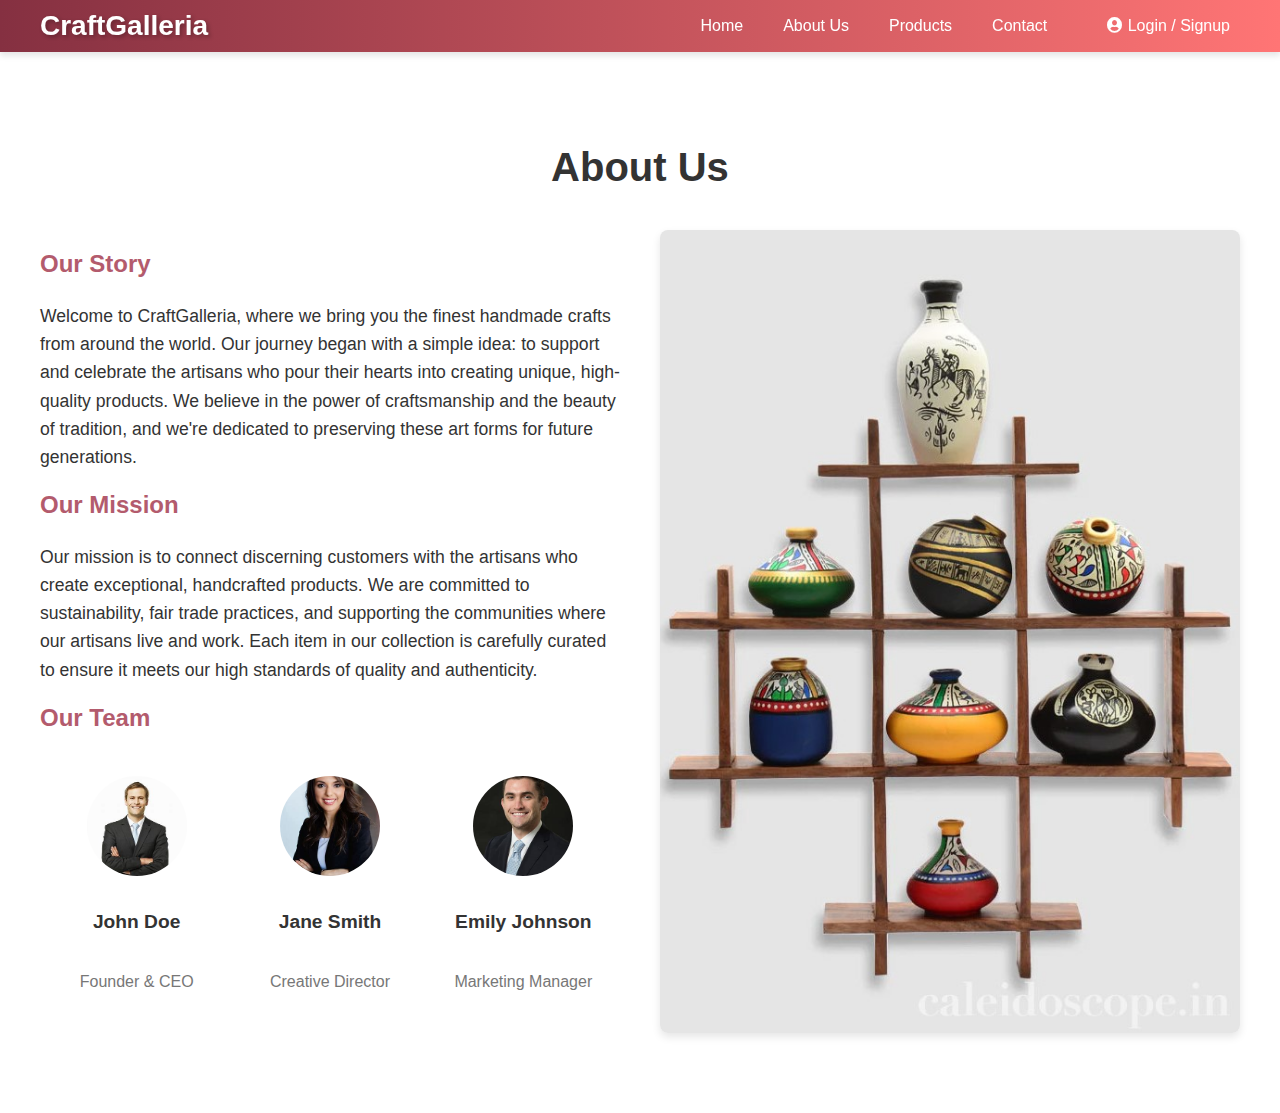
<file: learnmore.html>
<!DOCTYPE html>
<html lang="en">
<head>
    <meta charset="UTF-8">
    <meta name="viewport" content="width=device-width, initial-scale=1.0">
    <title>About Us</title>
    <link rel="stylesheet" href="learnmore.css">
    <link rel="stylesheet" href="https://cdnjs.cloudflare.com/ajax/libs/font-awesome/5.15.3/css/all.min.css">
</head>
<body>
    <header>
        <nav>
            <div class="logo">CraftGalleria</div>
            <div class="menu-icon" id="menu-icon">
                <i class="fas fa-bars"></i>
            </div>
            <ul class="nav-links" id="nav-links">
                <li><a href="index.html#home">Home</a></li>
                <li><a href="index.html#aboutus">About Us</a></li>
                <li><a href="index.html#products">Products</a></li>
                <li><a href="index.html#contact">Contact</a></li>
                <li class="login-signup"><a href="login.html"><i class="fa fa-user-circle" aria-hidden="true"></i> Login / Signup</a></li>
            </ul>
        </nav>
    </header>

    <section id="about" class="about-section">
        <h2>About Us</h2>
        <div class="about-content">
            <div class="about-info">
                <h3>Our Story</h3>
                <p>Welcome to CraftGalleria, where we bring you the finest handmade crafts from around the world. Our journey began with a simple idea: to support and celebrate the artisans who pour their hearts into creating unique, high-quality products. We believe in the power of craftsmanship and the beauty of tradition, and we're dedicated to preserving these art forms for future generations.</p>
                
                <h3>Our Mission</h3>
                <p>Our mission is to connect discerning customers with the artisans who create exceptional, handcrafted products. We are committed to sustainability, fair trade practices, and supporting the communities where our artisans live and work. Each item in our collection is carefully curated to ensure it meets our high standards of quality and authenticity.</p>
                
                <h3>Our Team</h3>
                <div class="team">
                    <div class="team-member">
                        <img src="assets/OIP.jfif" alt="Team Member 1">
                        <h4>John Doe</h4>
                        <p>Founder & CEO</p>
                    </div>
                    <div class="team-member">
                        <img src="assets/download (1).jfif" alt="Team Member 2">
                        <h4>Jane Smith</h4>
                        <p>Creative Director</p>
                    </div>
                    <div class="team-member">
                        <img src="assets/download.jfif" alt="Team Member 3">
                        <h4>Emily Johnson</h4>
                        <p>Marketing Manager</p>
                    </div>
                </div>
            </div>
            <div class="about-image">
                <img src="assets/Indian-Handicrafts-Online.jpg" alt="About Us Image">
            </div>
        </div>
    </section>
    
    <script>
        document.getElementById('menu-icon').addEventListener('click', function() {
            const navLinks = document.getElementById('nav-links');
            navLinks.classList.toggle('active');
        });
    </script>
</body>
</html>
</file>
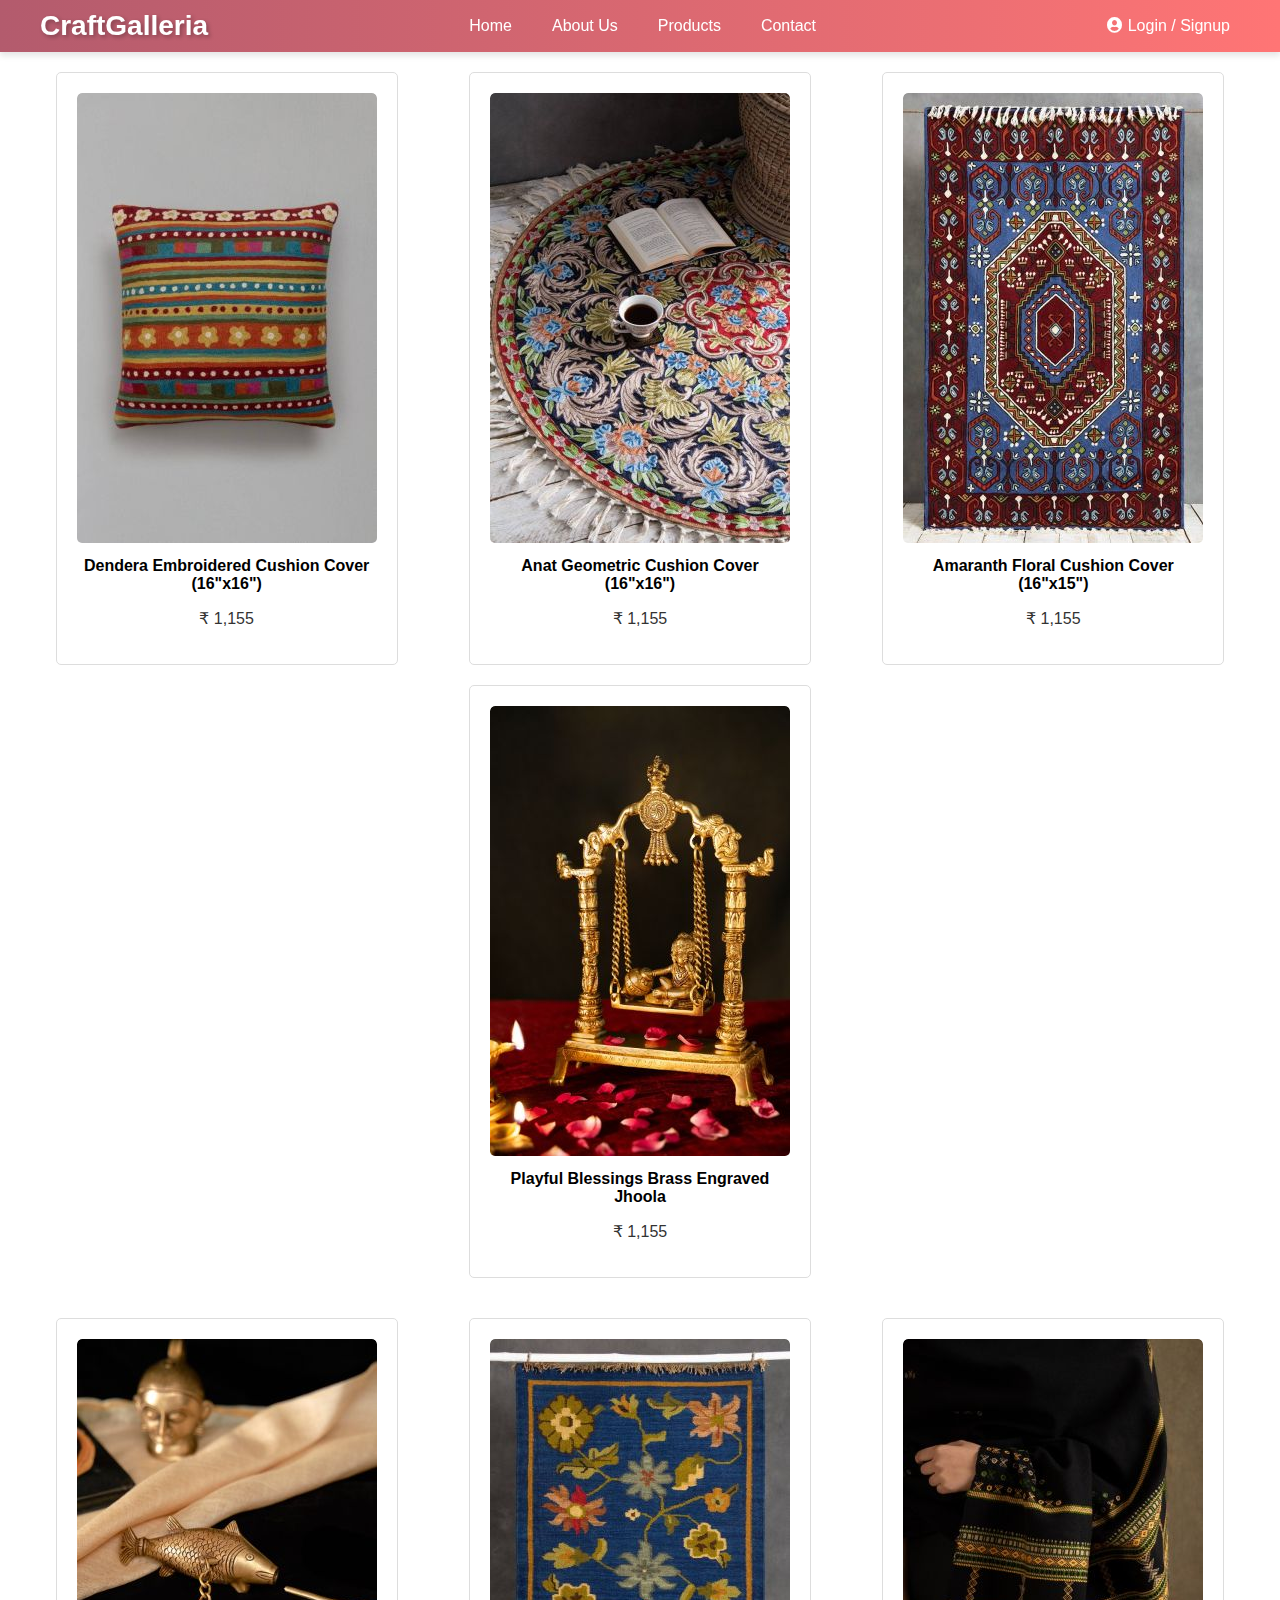
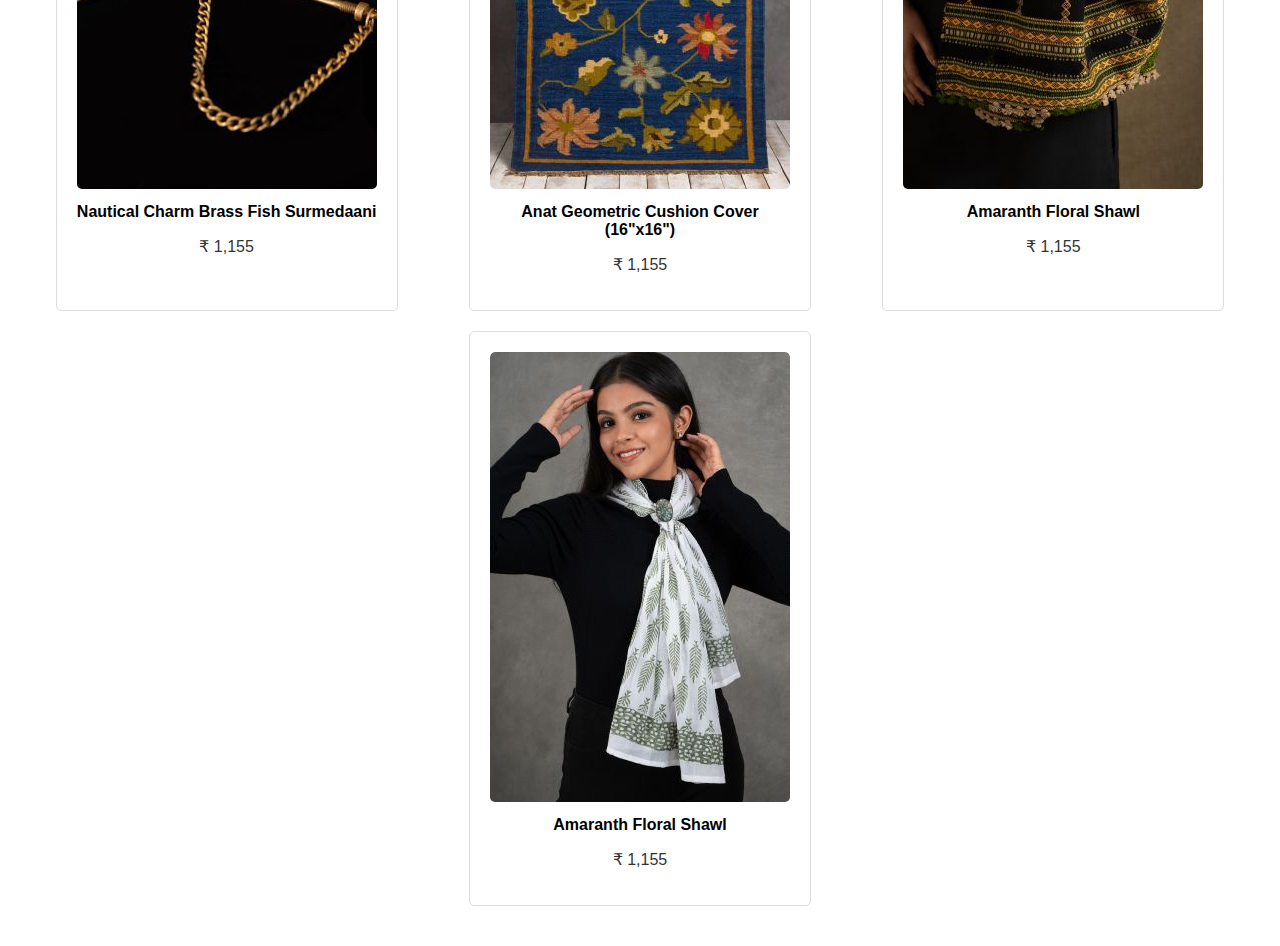
<file: products.html>
<!DOCTYPE html>
<html lang="en">
<head>
    <meta charset="UTF-8">
    <meta name="viewport" content="width=device-width, initial-scale=1.0">
    <title>Cushion Covers</title>
    <link rel="stylesheet" href="products.css">
    <link rel="stylesheet" href="https://cdnjs.cloudflare.com/ajax/libs/font-awesome/5.15.4/css/all.min.css">
</head>
<body>
    <header>
        <nav>
            <div class="logo">CraftGalleria</div>
            <div class="menu-icon" id="menu-icon">
                <i class="fas fa-bars"></i>
            </div>
            <ul class="nav-links" id="nav-links">
                <li><a href="index.html#home">Home</a></li>
                <li><a href="index.html#aboutus">About Us</a></li>
                <li><a href="index.html#products">Products</a></li>
                <li><a href="index.html#contact">Contact</a></li>
            </ul>
            <div class="icons">
                <div class="login-signup">
                    <a href="login.html"><i class="fa fa-user-circle" aria-hidden="true"></i> Login / Signup</a>
                </div>
            </div>
        </nav>
    </header>

    <div class="box">
        <div class="container">
            <div class="product">
                <div class="image-container">
                    <img src="./assets/img_0071_1_1.jpg" alt="Dendera Embroidered Cushion Cover">
                    <div class="overlay">
                        <button class="cart-button">Add to Cart</button>
                        <span class="heart-icon">&#9825;</span>
                    </div>
                </div>
                <div class="info">
                    <h4>Dendera Embroidered Cushion Cover (16"x16")</h4>
                    <p>₹ 1,155</p>
                </div>
            </div>
            <div class="product">
                <div class="image-container">
                    <img src="./assets/img_6932.jpg" alt="Anat Geometric Cushion Cover">
                    <div class="overlay">
                        <button class="cart-button">Add to Cart</button>
                        <span class="heart-icon">&#9825;</span>
                    </div>
                </div>
                <div class="info">
                    <h4>Anat Geometric Cushion Cover (16"x16")</h4>
                    <p>₹ 1,155</p>
                </div>
            </div>
            <div class="product">
                <div class="image-container">
                    <img src="./assets/img_5584.jpg" alt="Amaranth Floral Cushion Cover">
                    <div class="overlay">
                        <button class="cart-button">Add to Cart</button>
                        <span class="heart-icon">&#9825;</span>
                    </div>
                </div>
                <div class="info">
                    <h4>Amaranth Floral Cushion Cover (16"x15")</h4>
                    <p>₹ 1,155</p>
                </div>
            </div>
            <div class="product">
                <div class="image-container">
                    <img src="./assets/img4.jpg" alt="Playful Blessings Brass Engraved Jhoola">
                    <div class="overlay">
                        <button class="cart-button">Add to Cart</button>
                        <span class="heart-icon">&#9825;</span>
                    </div>
                </div>
                <div class="info">
                    <h4>Playful Blessings Brass Engraved Jhoola</h4>
                    <p>₹ 1,155</p>
                </div>
            </div>
        </div>
        <div class="container">
            <div class="product">
                <div class="image-container">
                    <img src="./assets/img5.jpg" alt="Nautical Charm Brass Fish Surmedaani">
                    <div class="overlay">
                        <button class="cart-button">Add to Cart</button>
                        <span class="heart-icon">&#9825;</span>
                    </div>
                </div>
                <div class="info">
                    <h4>Nautical Charm Brass Fish Surmedaani</h4>
                    <p>₹ 1,155</p>
                </div>
            </div>
            <div class="product">
                <div class="image-container">
                    <img src="./assets/img3.jpg" alt="Anat Geometric Cushion Cover">
                    <div class="overlay">
                        <button class="cart-button">Add to Cart</button>
                        <span class="heart-icon">&#9825;</span>
                    </div>
                </div>
                <div class="info">
                    <h4>Anat Geometric Cushion Cover (16"x16")</h4>
                    <p>₹ 1,155</p>
                </div>
            </div>
            <div class="product">
                <div class="image-container">
                    <img src="./assets/img2.jpg" alt="Amaranth Floral Shawl">
                    <div class="overlay">
                        <button class="cart-button">Add to Cart</button>
                        <span class="heart-icon">&#9825;</span>
                    </div>
                </div>
                <div class="info">
                    <h4>Amaranth Floral Shawl</h4>
                    <p>₹ 1,155</p>
                </div>
            </div>
            <div class="product">
                <div class="image-container">
                    <img src="./assets/img1.jpg" alt="Amaranth Floral Shawl">
                    <div class="overlay">
                        <button class="cart-button">Add to Cart</button>
                        <span class="heart-icon">&#9825;</span>
                    </div>
                </div>
                <div class="info">
                    <h4>Amaranth Floral Shawl</h4>
                    <p>₹ 1,155</p>
                </div>
            </div>
        </div>
    </div>

    <script>
        document.getElementById('menu-icon').addEventListener('click', function() {
            const navLinks = document.getElementById('nav-links');
            navLinks.classList.toggle('active');
        });
    </script>
</body>
</html>
</file>
<file: learnmore.css>
/* General Styles */
body {
    font-family: Arial, sans-serif;
    margin: 0;
    padding: 0;
    box-sizing: border-box;
    font-size: 16px; /* Base font size for scaling */
}

header {
    background: linear-gradient(90deg, #853041 0%, #ff7575 100%);
    box-shadow: 0 4px 6px rgba(0, 0, 0, 0.1);
    position: sticky;
    top: 0;
    z-index: 1000;
}

nav {
    display: flex;
    justify-content: space-between;
    align-items: center;
    padding: 10px 20px;
    max-width: 1200px;
    margin: 0 auto;
}

.logo {
    font-size: 1.75rem; /* Responsive font size */
    font-weight: bold;
    color: #fff;
    text-shadow: 2px 2px 4px rgba(0, 0, 0, 0.3);
}

.menu-icon {
    display: none;
    font-size: 1.75rem; /* Responsive font size */
    color: #fff;
    cursor: pointer;
}

.nav-links {
    list-style: none;
    display: flex;
    gap: 1.25rem; /* Responsive spacing */
    margin: 0;
    padding: 0;
}

.nav-links li {
    display: inline-block;
}

.nav-links a {
    text-decoration: none;
    color: #fff;
    font-weight: 500;
    padding: 0.3125rem 0.625rem; /* Responsive padding */
    transition: background 0.3s ease, color 0.3s ease;
}

.nav-links a:hover {
    background: rgba(255, 255, 255, 0.2);
    border-radius: 5px;
}

.login-signup {
    margin-left: 1.25rem; /* Responsive spacing */
}

.login-signup a {
    text-decoration: none;
    color: #fff;
    font-weight: 500;
    padding: 0.3125rem 0.625rem; /* Responsive padding */
    transition: background 0.3s ease, color 0.3s ease;
}

.login-signup a:hover {
    background: rgba(255, 255, 255, 0.2);
    border-radius: 5px;
}

.icons {
    display: flex;
    align-items: center;
}

/* Media Queries */
@media (max-width: 768px) {
    .menu-icon {
        display: block;
    }

    .nav-links {
        display: none;
        flex-direction: column;
        width: 100%;
        background-color: rgba(0, 0, 0, 0.8);
        position: absolute;
        top: 60px;
        left: 0;
        padding: 0.625rem 0; /* Responsive padding */
    }

    .nav-links li {
        width: 100%;
        text-align: center;
        margin: 0.625rem 0; /* Responsive spacing */
    }

    .nav-links.active {
        display: flex;
    }

    .icons {
        display: none;
    }
}

@media (max-width: 480px) {
    .logo {
        font-size: 1.5rem; /* Smaller font size for small screens */
    }

    .menu-icon {
        font-size: 1.5rem; /* Smaller font size for small screens */
    }

    .nav-links a, .login-signup a {
        font-size: 1rem; /* Smaller font size for small screens */
    }
}

/* About Us Section Styles */
.about-section {
    padding: 3.75rem 1.25rem; /* Responsive padding */
    text-align: center;
}

.about-section h2 {
    font-size: 2.5rem; /* Responsive font size */
    margin-bottom: 1.25rem; /* Responsive spacing */
    color: #333;
}

.about-content {
    display: flex;
    flex-wrap: wrap;
    justify-content: space-between;
    align-items: flex-start;
}

.about-info, .about-image {
    flex: 1;
    min-width: 280px;
    margin: 1.25rem; /* Responsive spacing */
}

.about-info {
    text-align: left;
}

.about-info h3 {
    font-size: 1.5rem; /* Responsive font size */
    margin-top: 1.25rem; /* Responsive spacing */
    color: #b35b6d;
}

.about-info p {
    font-size: 1.1rem; /* Responsive font size */
    line-height: 1.6;
    margin-top: 0.625rem; /* Responsive spacing */
    color: #333;
}

.team {
    display: flex;
    flex-wrap: wrap;
    justify-content: center;
    margin-top: 1.25rem; /* Responsive spacing */
}

.team-member {
    flex: 1;
    max-width: 200px;
    margin: 1.25rem; /* Responsive spacing */
    text-align: center;
    display: flex;
    flex-direction: column;
    align-items: center;
}

.team-member img {
    width: 100px;
    height: 100px;
    border-radius: 50%;
    object-fit: cover;
    margin-bottom: 0.625rem; /* Responsive spacing */
}

.team-member h4 {
    font-size: 1.2rem; /* Responsive font size */
    color: #333;
}

.team-member p {
    font-size: 1rem; /* Responsive font size */
    color: #777;
}

/* Responsive */
@media (max-width: 768px) {
    .about-content {
        flex-direction: column;
        align-items: center;
    }

    .about-info, .about-image {
        min-width: auto;
    }

    .team-member {
        max-width: 100%;
    }
}

/* Additional Responsive Styling for About Section */
@media (max-width: 768px) {
    .about-section {
        padding: 2.5rem 1rem; /* Adjust padding for smaller screens */
    }

    .about-section h2 {
        font-size: 2rem; /* Adjust font size for smaller screens */
    }

    .about-info h3 {
        font-size: 1.25rem; /* Adjust font size for smaller screens */
    }

    .about-info p {
        font-size: 1rem; /* Adjust font size for smaller screens */
    }

    .team-member h4 {
        font-size: 1rem; /* Adjust font size for smaller screens */
    }

    .team-member p {
        font-size: 0.875rem; /* Adjust font size for smaller screens */
    }
}

.about-image {
    width: 100%;
    max-width: 1200px;
    margin: 0 auto;
    padding: 20px;
    box-sizing: border-box;
}

.about-image img {
    width: 100%;
    height: auto;
    display: block;
    border-radius: 8px;
    box-shadow: 0 4px 8px rgba(0, 0, 0, 0.1);
}

@media (max-width: 768px) {
    .about-image {
        padding: 10px;
    }
}

@media (max-width: 480px) {
    .about-image {
        padding: 5px;
    }
}
</file>
<file: products.css>
body {
    font-family: Arial, sans-serif;
    margin: 0;
    padding: 0;
    box-sizing: border-box;
}

header {
    background: linear-gradient(90deg, #b35b6d 0%, #ff7575 100%);
    box-shadow: 0 4px 6px rgba(0, 0, 0, 0.1);
    position: sticky;
    top: 0;
    z-index: 1000;
}

nav {
    display: flex;
    justify-content: space-between;
    align-items: center;
    padding: 10px 20px;
    max-width: 1200px;
    margin: 0 auto;
}

.logo {
    font-size: 28px;
    font-weight: bold;
    color: #fff;
    text-shadow: 2px 2px 4px rgba(0, 0, 0, 0.3);
}

.menu-icon {
    display: none;
    font-size: 28px;
    color: #fff;
    cursor: pointer;
}

.nav-links {
    list-style: none;
    display: flex;
    gap: 20px;
    margin: 0;
    padding: 0;
}

.nav-links li {
    display: inline-block;
}

.nav-links a {
    text-decoration: none;
    color: #fff;
    font-weight: 500;
    padding: 5px 10px;
    transition: background 0.3s ease, color 0.3s ease;
}

.nav-links a:hover {
    background: rgba(255, 255, 255, 0.2);
    border-radius: 5px;
}

.login-signup {
    margin-left: 20px;
}

.login-signup a {
    text-decoration: none;
    color: #fff;
    font-weight: 500;
    padding: 5px 10px;
    transition: background 0.3s ease, color 0.3s ease;
}

.login-signup a:hover {
    background: rgba(255, 255, 255, 0.2);
    border-radius: 5px;
}

.icons {
    display: flex;
    align-items: center;
}

/* Media Queries */
@media (max-width: 768px) {
    .menu-icon {
        display: block;
    }

    .nav-links {
        display: none;
        flex-direction: column;
        width: 100%;
        background-color: rgba(0, 0, 0, 0.8);
        position: absolute;
        top: 60px;
        left: 0;
        padding: 10px 0;
    }

    .nav-links li {
        width: 100%;
        text-align: center;
        margin: 10px 0;
    }

    .nav-links.active {
        display: flex;
    }

    .icons {
        display: none;
    }
}

@media (max-width: 480px) {
    .logo {
        font-size: 24px;
    }

    .menu-icon {
        font-size: 24px;
    }

    .nav-links a, .login-signup a {
        font-size: 16px;
    }
}

.container {
    display: flex;
    flex-wrap: wrap; /* Allow products to wrap to new line */
    justify-content: space-around;
    margin: 20px;
}

.product {
    background-color: #fff;
    border: 1px solid #ddd;
    border-radius: 5px;
    padding: 20px;
    text-align: center;
    width: 300px;
    position: relative;
    margin-bottom: 20px; /* Space between products */
}

.image-container {
    position: relative;
    overflow: hidden;
    border-radius: 5px;
}

.image-container img {
    max-width: 100%;
    height: auto;
    border-radius: 5px;
}

.overlay {
    position: absolute;
    bottom: 0;
    left: 0;
    right: 0;
    display: flex;
    flex-direction: row;
    justify-content: center;
    align-items: center;
    padding: 10px;
    background: rgba(0, 0, 0, 0.5);
    opacity: 0;
    transition: opacity 0.3s ease;
}

.image-container:hover .overlay {
    opacity: 1;
}

.cart-button {
    background-color: white;
    border: none;
    color: black;
    padding: 10px 20px;
    text-align: center;
    text-decoration: none;
    font-size: 16px;
    cursor: pointer;
    border-radius: 20px;
    margin-right: 5px;
}

.cart-button:hover {
    background-color: #d9534f;
    color: white;
}

.heart-icon {
    font-size: 24px;
    color: black;
    cursor: pointer;
    background-color: white;
    border-radius: 50%;
    width: 40px;
    height: 40px;
    display: flex;
    align-items: center;
    justify-content: center;
    margin: 3px;
}

.heart-icon:hover {
    color: white;
    background-color: #d9534f;
}

.info {
    margin-top: 10px;
}

.info h4 {
    margin: 10px 0;
}

.info p {
    color: #333;
}
</file>
